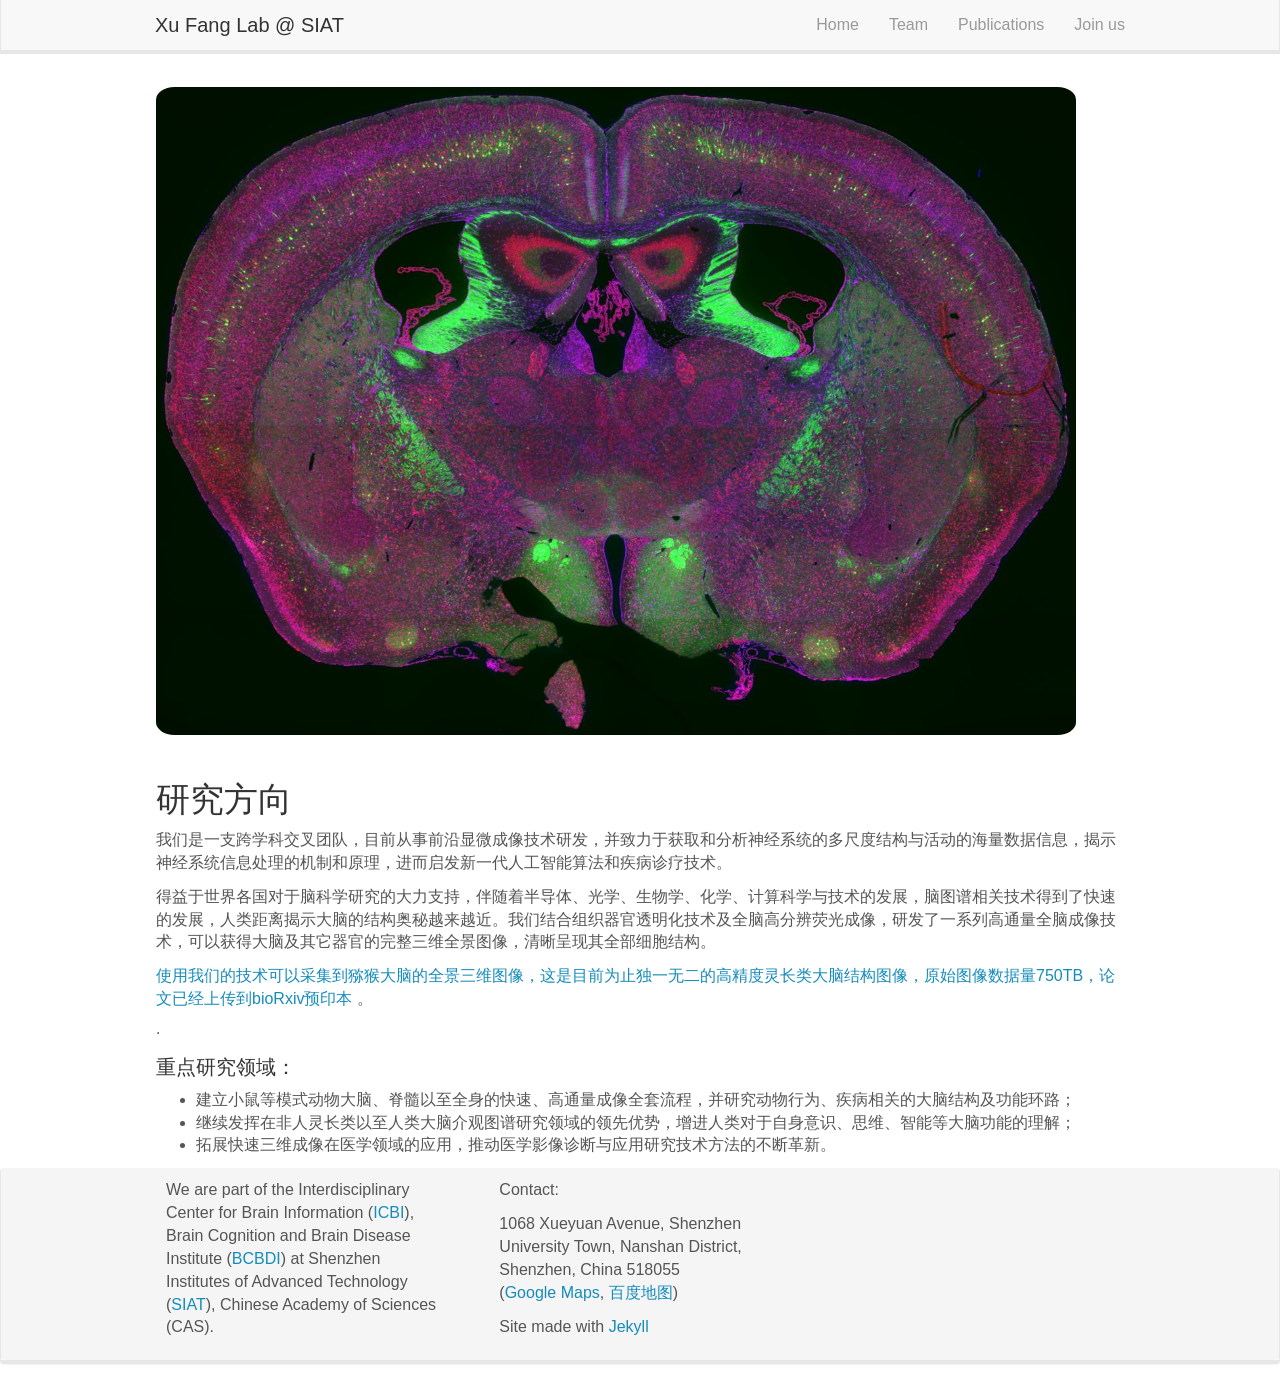
<file: index.html>
<!DOCTYPE html>
<html>

  <head>
  <meta charset="utf-8">
  <meta http-equiv="X-UA-Compatible" content="IE=edge">
  <meta name="viewport" content="width=device-width, initial-scale=1">
  <title>Xu Fang Lab</title>
  <meta name="description" content="Xu Fang Lab">
  <link rel="stylesheet" href="/css/main.css">
  <link rel="canonical" href="/">
  <link rel="shortcut icon" type ="image/x-icon" href="/images/favicon.ico">

<script>
  var _hmt = _hmt || [];
  (function() {
     var hm = document.createElement("script");
     hm.src = "https://hm.baidu.com/hm.js?5bd2baf605d6e0dc0a55698c553e26a9";
     var s = document.getElementsByTagName("script")[0]; 
     s.parentNode.insertBefore(hm, s);
  })();
</script>



</head>


  <body>

    <div class="navbar navbar-default navbar-fixed-top" role="navigation">
  <div class="container-fluid">
	<div class="navbar-header">
	  <button type="button" class="navbar-toggle collapsed" data-toggle="collapse" data-target="#navbar-collapse-1" aria-expanded="false">
		<span class="sr-only">Toggle navigation</span>
		<span class="icon-bar"></span>
		<span class="icon-bar"></span>
		<span class="icon-bar"></span>
	  </button>
	
    <a class="navbar-brand" href="/">Xu Fang Lab @ SIAT</a>
	</div>
	<div class="collapse navbar-collapse" id="navbar-collapse-1">
	  <ul class="nav navbar-nav navbar-right">
		<li><a href="/">Home</a></li>
		<li><a href="/team">Team</a></li>
		<li><a href="/publications">Publications</a></li>
		<li><a href="/join_us">Join us</a></li>
		<!-- <li><a href="/pictures">(Pics)</a></li> -->
	  </ul>
	</div>
  </div>
</div>


    <div class="container-fluid">
      <div class="row">
        <div id="textid" class="col-sm-12">
  <figure>
  <p><img src="/images/slider7001400/2.jpg" width="95%" /></p>
</figure>

<h2 id="研究方向">研究方向</h2>

<p>我们是一支跨学科交叉团队，目前从事前沿显微成像技术研发，并致力于获取和分析神经系统的多尺度结构与活动的海量数据信息，揭示神经系统信息处理的机制和原理，进而启发新一代人工智能算法和疾病诊疗技术。</p>

<p>得益于世界各国对于脑科学研究的大力支持，伴随着半导体、光学、生物学、化学、计算科学与技术的发展，脑图谱相关技术得到了快速的发展，人类距离揭示大脑的结构奥秘越来越近。我们结合组织器官透明化技术及全脑高分辨荧光成像，研发了一系列高通量全脑成像技术，可以获得大脑及其它器官的完整三维全景图像，清晰呈现其全部细胞结构。</p>

<p><a href="https://www.biorxiv.org/content/10.1101/2020.09.25.313395v1">使用我们的技术可以采集到猕猴大脑的全景三维图像，这是目前为止独一无二的高精度灵长类大脑结构图像，原始图像数据量750TB，论文已经上传到bioRxiv预印本</a> 。</p>

<p>·</p>

<h4 id="重点研究领域">重点研究领域：</h4>

<ul>
  <li>建立小鼠等模式动物大脑、脊髓以至全身的快速、高通量成像全套流程，并研究动物行为、疾病相关的大脑结构及功能环路；</li>
  <li>继续发挥在非人灵长类以至人类大脑介观图谱研究领域的领先优势，增进人类对于自身意识、思维、智能等大脑功能的理解；</li>
  <li>拓展快速三维成像在医学领域的应用，推动医学影像诊断与应用研究技术方法的不断革新。</li>
</ul>


</div>

      </div>
    </div>

    <div id="footer" class="panel">
  <div class="panel-footer">
	<div class="container-fluid">
	  <div class="row">
		<div class="col-sm-4">
          <p>We are part of the Interdisciplinary Center for Brain Information (<a href="http://icbi.siat.ac.cn">ICBI</a>), Brain Cognition and Brain Disease Institute (<a href="http://bcbdi.siat.ac.cn/" target="blank_">BCBDI</a>) at Shenzhen Institutes of Advanced Technology (<a href="http://www.siat.cas.cn/" target="blank_">SIAT</a>), Chinese Academy of Sciences (CAS).</p>
		</div>
		<div class="col-sm-4">
		  <p>Contact:</p>
		  <p>1068 Xueyuan Avenue, Shenzhen University Town, Nanshan District, Shenzhen, China 518055<br />
            (<a href="https://goo.gl/maps/DZ2ryodVVL6DRswy5" target="blank_">Google Maps</a>, <a href="https://j.map.baidu.com/a3/TMF" target="blank_">百度地图</a>)</p>
          <p>Site made with <a href="https://jekyllrb.com" target="blank_">Jekyll</a></p>
		</div>
	  </div>
	</div>
  </div>
</div>

<script src="/google/jquery.min.js"></script>
<script src="/js/bootstrap.min.js"></script>


  </body>

</html>
</file>
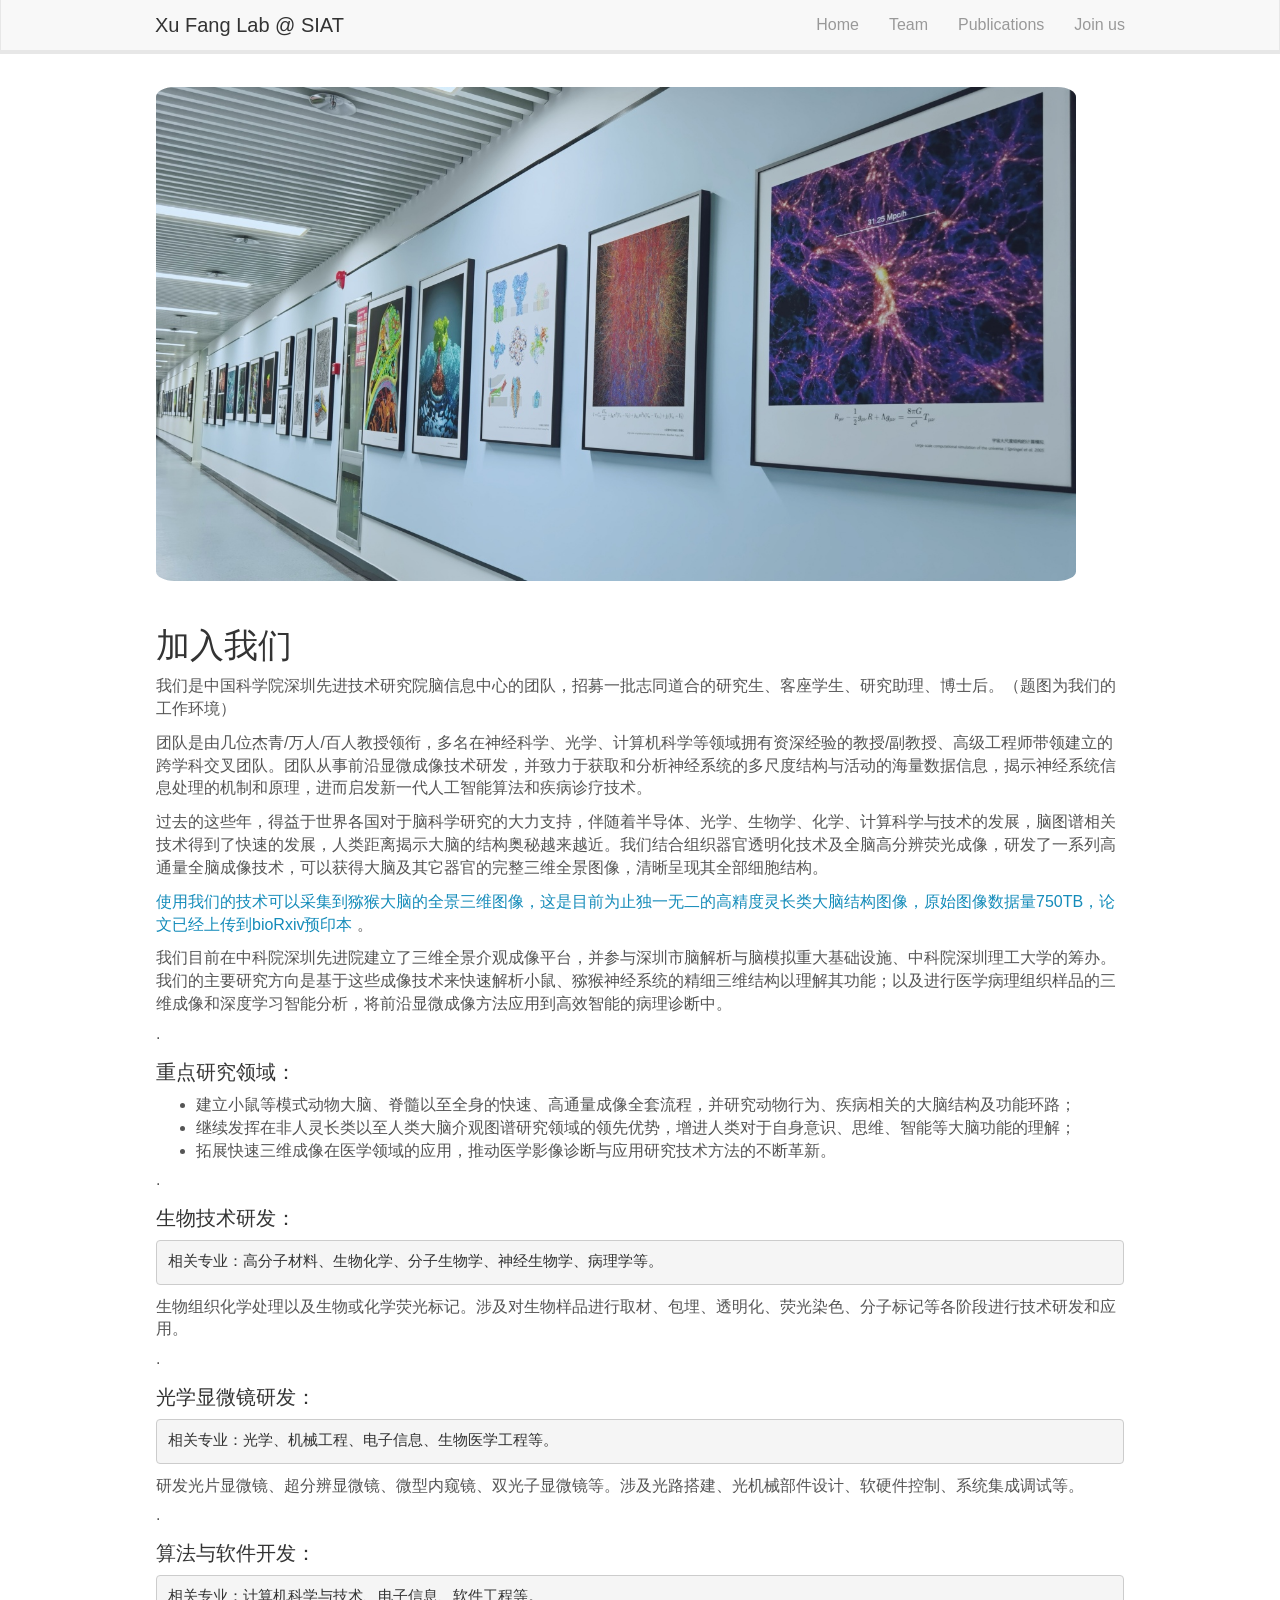
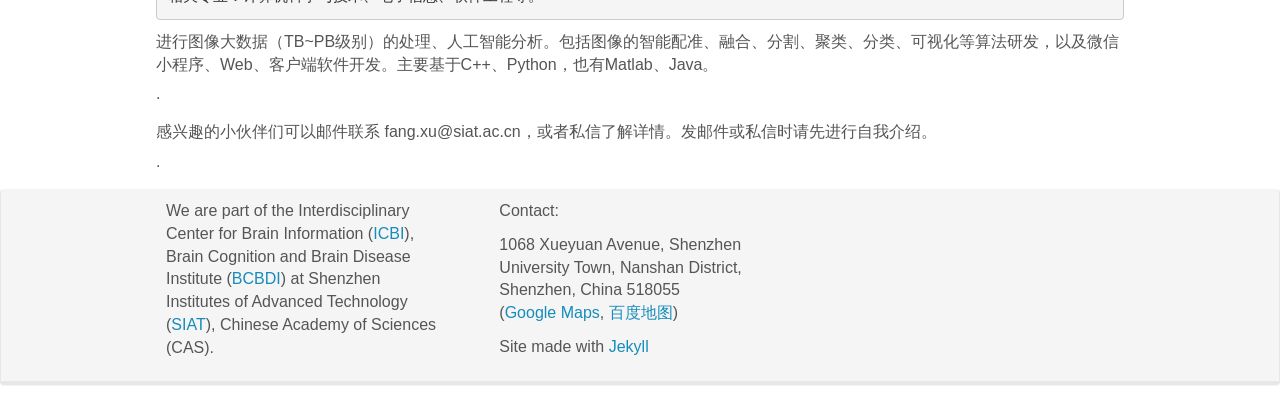
<file: join_us/index.html>
<!DOCTYPE html>
<html>

  <head>
  <meta charset="utf-8">
  <meta http-equiv="X-UA-Compatible" content="IE=edge">
  <meta name="viewport" content="width=device-width, initial-scale=1">
  <title>Xu Fang Lab @ SIAT - Join us</title>
  <meta name="description" content="Xu Fang Lab @ SIAT -- Join us">
  <link rel="stylesheet" href="/css/main.css">
  <link rel="canonical" href="/join_us/">
  <link rel="shortcut icon" type ="image/x-icon" href="/images/favicon.ico">

<script>
  var _hmt = _hmt || [];
  (function() {
     var hm = document.createElement("script");
     hm.src = "https://hm.baidu.com/hm.js?5bd2baf605d6e0dc0a55698c553e26a9";
     var s = document.getElementsByTagName("script")[0]; 
     s.parentNode.insertBefore(hm, s);
  })();
</script>



</head>


  <body>

    <div class="navbar navbar-default navbar-fixed-top" role="navigation">
  <div class="container-fluid">
	<div class="navbar-header">
	  <button type="button" class="navbar-toggle collapsed" data-toggle="collapse" data-target="#navbar-collapse-1" aria-expanded="false">
		<span class="sr-only">Toggle navigation</span>
		<span class="icon-bar"></span>
		<span class="icon-bar"></span>
		<span class="icon-bar"></span>
	  </button>
	
    <a class="navbar-brand" href="/">Xu Fang Lab @ SIAT</a>
	</div>
	<div class="collapse navbar-collapse" id="navbar-collapse-1">
	  <ul class="nav navbar-nav navbar-right">
		<li><a href="/">Home</a></li>
		<li><a href="/team">Team</a></li>
		<li><a href="/publications">Publications</a></li>
		<li><a href="/join_us">Join us</a></li>
		<!-- <li><a href="/pictures">(Pics)</a></li> -->
	  </ul>
	</div>
  </div>
</div>


    <div class="container-fluid">
      <div class="row">
        <div id="textid" class="col-sm-12">
  <figure>
  <p><img src="/images/ICBI-E5.jpg" width="95%" /></p>
</figure>

<h2 id="加入我们">加入我们</h2>

<p>我们是中国科学院深圳先进技术研究院脑信息中心的团队，招募一批志同道合的研究生、客座学生、研究助理、博士后。（题图为我们的工作环境）</p>

<p>团队是由几位杰青/万人/百人教授领衔，多名在神经科学、光学、计算机科学等领域拥有资深经验的教授/副教授、高级工程师带领建立的跨学科交叉团队。团队从事前沿显微成像技术研发，并致力于获取和分析神经系统的多尺度结构与活动的海量数据信息，揭示神经系统信息处理的机制和原理，进而启发新一代人工智能算法和疾病诊疗技术。</p>

<p>过去的这些年，得益于世界各国对于脑科学研究的大力支持，伴随着半导体、光学、生物学、化学、计算科学与技术的发展，脑图谱相关技术得到了快速的发展，人类距离揭示大脑的结构奥秘越来越近。我们结合组织器官透明化技术及全脑高分辨荧光成像，研发了一系列高通量全脑成像技术，可以获得大脑及其它器官的完整三维全景图像，清晰呈现其全部细胞结构。</p>

<p><a href="https://www.biorxiv.org/content/10.1101/2020.09.25.313395v1">使用我们的技术可以采集到猕猴大脑的全景三维图像，这是目前为止独一无二的高精度灵长类大脑结构图像，原始图像数据量750TB，论文已经上传到bioRxiv预印本</a> 。</p>

<p>我们目前在中科院深圳先进院建立了三维全景介观成像平台，并参与深圳市脑解析与脑模拟重大基础设施、中科院深圳理工大学的筹办。我们的主要研究方向是基于这些成像技术来快速解析小鼠、猕猴神经系统的精细三维结构以理解其功能；以及进行医学病理组织样品的三维成像和深度学习智能分析，将前沿显微成像方法应用到高效智能的病理诊断中。</p>

<p>·</p>

<h4 id="重点研究领域">重点研究领域：</h4>

<ul>
  <li>建立小鼠等模式动物大脑、脊髓以至全身的快速、高通量成像全套流程，并研究动物行为、疾病相关的大脑结构及功能环路；</li>
  <li>继续发挥在非人灵长类以至人类大脑介观图谱研究领域的领先优势，增进人类对于自身意识、思维、智能等大脑功能的理解；</li>
  <li>拓展快速三维成像在医学领域的应用，推动医学影像诊断与应用研究技术方法的不断革新。</li>
</ul>

<p>·</p>

<h4 id="生物技术研发">生物技术研发：</h4>
<div class="language-plaintext highlighter-rouge"><div class="highlight"><pre class="highlight"><code>相关专业：高分子材料、生物化学、分子生物学、神经生物学、病理学等。
</code></pre></div></div>

<p>生物组织化学处理以及生物或化学荧光标记。涉及对生物样品进行取材、包埋、透明化、荧光染色、分子标记等各阶段进行技术研发和应用。</p>

<p>·</p>

<h4 id="光学显微镜研发">光学显微镜研发：</h4>

<div class="language-plaintext highlighter-rouge"><div class="highlight"><pre class="highlight"><code>相关专业：光学、机械工程、电子信息、生物医学工程等。
</code></pre></div></div>

<p>研发光片显微镜、超分辨显微镜、微型内窥镜、双光子显微镜等。涉及光路搭建、光机械部件设计、软硬件控制、系统集成调试等。</p>

<p>·</p>

<h4 id="算法与软件开发">算法与软件开发：</h4>

<div class="language-plaintext highlighter-rouge"><div class="highlight"><pre class="highlight"><code>相关专业：计算机科学与技术、电子信息、软件工程等。
</code></pre></div></div>

<p>进行图像大数据（TB~PB级别）的处理、人工智能分析。包括图像的智能配准、融合、分割、聚类、分类、可视化等算法研发，以及微信小程序、Web、客户端软件开发。主要基于C++、Python，也有Matlab、Java。</p>

<p>·</p>

<p>感兴趣的小伙伴们可以邮件联系 fang.xu@siat.ac.cn，或者私信了解详情。发邮件或私信时请先进行自我介绍。</p>

<p>·</p>

<!-- 
### Applications for Postdoc positions
to be added
### Applications for PhD/Master degrees 
to be added
### Applications for Research Assistants 
to be added 
### Master projects for SIAT students
If you are a Master student at Leiden University looking for a Master project, contact investigators in ICBI per email or stop by thier offices.

### Bsc / Master students from elsewhere
If you are interested in pursuing a Master degree at SIAT, see [LINK](future link). Sometimes, we take master students or summer interns if we get exceptional applicants (this usually means very good grades and a personal recommendation).

-->


</div>

      </div>
    </div>

    <div id="footer" class="panel">
  <div class="panel-footer">
	<div class="container-fluid">
	  <div class="row">
		<div class="col-sm-4">
          <p>We are part of the Interdisciplinary Center for Brain Information (<a href="http://icbi.siat.ac.cn">ICBI</a>), Brain Cognition and Brain Disease Institute (<a href="http://bcbdi.siat.ac.cn/" target="blank_">BCBDI</a>) at Shenzhen Institutes of Advanced Technology (<a href="http://www.siat.cas.cn/" target="blank_">SIAT</a>), Chinese Academy of Sciences (CAS).</p>
		</div>
		<div class="col-sm-4">
		  <p>Contact:</p>
		  <p>1068 Xueyuan Avenue, Shenzhen University Town, Nanshan District, Shenzhen, China 518055<br />
            (<a href="https://goo.gl/maps/DZ2ryodVVL6DRswy5" target="blank_">Google Maps</a>, <a href="https://j.map.baidu.com/a3/TMF" target="blank_">百度地图</a>)</p>
          <p>Site made with <a href="https://jekyllrb.com" target="blank_">Jekyll</a></p>
		</div>
	  </div>
	</div>
  </div>
</div>

<script src="/google/jquery.min.js"></script>
<script src="/js/bootstrap.min.js"></script>


  </body>

</html>
</file>
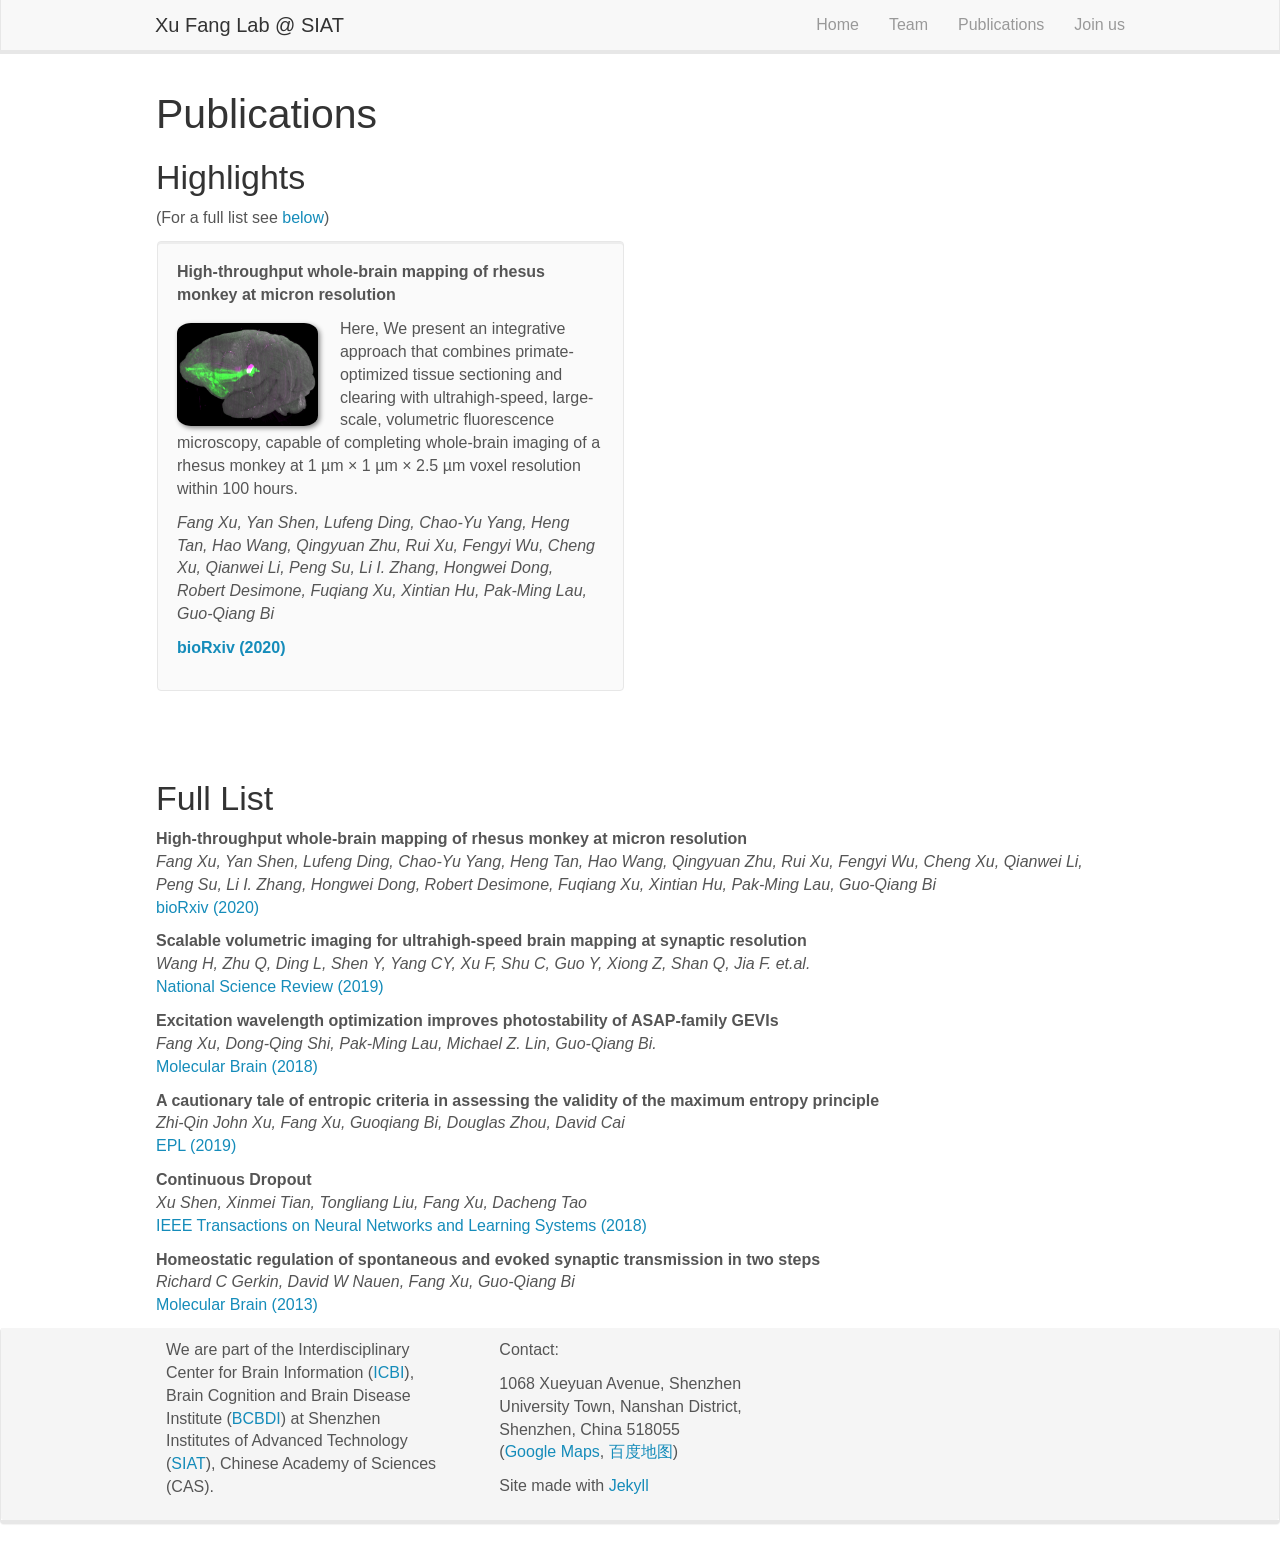
<file: publications/index.html>
<!DOCTYPE html>
<html>

  <head>
  <meta charset="utf-8">
  <meta http-equiv="X-UA-Compatible" content="IE=edge">
  <meta name="viewport" content="width=device-width, initial-scale=1">
  <title>Xu Fang Lab @ SIAT - Publications</title>
  <meta name="description" content="Xu Fang Lab @ SIAT -- Publications.">
  <link rel="stylesheet" href="/css/main.css">
  <link rel="canonical" href="/publications/">
  <link rel="shortcut icon" type ="image/x-icon" href="/images/favicon.ico">

<script>
  var _hmt = _hmt || [];
  (function() {
     var hm = document.createElement("script");
     hm.src = "https://hm.baidu.com/hm.js?5bd2baf605d6e0dc0a55698c553e26a9";
     var s = document.getElementsByTagName("script")[0]; 
     s.parentNode.insertBefore(hm, s);
  })();
</script>



</head>


  <body>

    <div class="navbar navbar-default navbar-fixed-top" role="navigation">
  <div class="container-fluid">
	<div class="navbar-header">
	  <button type="button" class="navbar-toggle collapsed" data-toggle="collapse" data-target="#navbar-collapse-1" aria-expanded="false">
		<span class="sr-only">Toggle navigation</span>
		<span class="icon-bar"></span>
		<span class="icon-bar"></span>
		<span class="icon-bar"></span>
	  </button>
	
    <a class="navbar-brand" href="/">Xu Fang Lab @ SIAT</a>
	</div>
	<div class="collapse navbar-collapse" id="navbar-collapse-1">
	  <ul class="nav navbar-nav navbar-right">
		<li><a href="/">Home</a></li>
		<li><a href="/team">Team</a></li>
		<li><a href="/publications">Publications</a></li>
		<li><a href="/join_us">Join us</a></li>
		<!-- <li><a href="/pictures">(Pics)</a></li> -->
	  </ul>
	</div>
  </div>
</div>


    <div class="container-fluid">
      <div class="row">
        <div id="gridid" class="col-sm-12">
  <h1 id="publications">Publications</h1>

<h2 id="highlights">Highlights</h2>

<p>(For a full list see <a href="#full-list">below</a>)</p>

<div class="row">

  <div class="col-sm-6 clearfix">
    <div class="well">
      <pubtit>High-throughput whole-brain mapping of rhesus monkey at micron resolution</pubtit>
      <p><img src="/images/pubpic/macaque.png" class="img-responsive" width="33%" style="float: left" /></p>
      <p>Here, We present an integrative approach that combines primate-optimized tissue sectioning and clearing with ultrahigh-speed, large-scale, volumetric fluorescence microscopy, capable of completing whole-brain imaging of a rhesus monkey at 1 µm × 1 µm × 2.5 µm voxel resolution within 100 hours.</p>
      <p><em>Fang Xu, Yan Shen, Lufeng Ding, Chao-Yu Yang, Heng Tan, Hao Wang, Qingyuan Zhu, Rui Xu, Fengyi Wu, Cheng Xu, Qianwei Li, Peng Su, Li I. Zhang, Hongwei Dong, Robert Desimone, Fuqiang Xu, Xintian Hu, Pak-Ming Lau, Guo-Qiang Bi</em></p>
      <p><strong><a href="https://doi.org/10.1101/2020.09.25.313395">bioRxiv (2020)</a></strong></p>
      <p class="text-danger"><strong> </strong></p>
      <p> </p>
    </div>
  </div>

</div>

<p>   </p>

<h2 id="full-list">Full List</h2>

<p><strong>High-throughput whole-brain mapping of rhesus monkey at micron resolution</strong> <br />
  <em>Fang Xu, Yan Shen, Lufeng Ding, Chao-Yu Yang, Heng Tan, Hao Wang, Qingyuan Zhu, Rui Xu, Fengyi Wu, Cheng Xu, Qianwei Li, Peng Su, Li I. Zhang, Hongwei Dong, Robert Desimone, Fuqiang Xu, Xintian Hu, Pak-Ming Lau, Guo-Qiang Bi </em><br /><a href="https://doi.org/10.1101/2020.09.25.313395">bioRxiv (2020)</a></p>

<p><strong>Scalable volumetric imaging for ultrahigh-speed brain mapping at synaptic resolution</strong> <br />
  <em>Wang H, Zhu Q, Ding L, Shen Y, Yang CY, Xu F, Shu C, Guo Y, Xiong Z, Shan Q, Jia F. et.al. </em><br /><a href="https://academic.oup.com/nsr/article/6/5/982/5475673">National Science Review (2019)</a></p>

<p><strong>Excitation wavelength optimization improves photostability of ASAP-family GEVIs</strong> <br />
  <em>Fang Xu, Dong-Qing Shi, Pak-Ming Lau, Michael Z. Lin, Guo-Qiang Bi. </em><br /><a href="https://molecularbrain.biomedcentral.com/articles/10.1186/s13041-018-0374-7">Molecular Brain (2018)</a></p>

<p><strong>A cautionary tale of entropic criteria in assessing the validity of the maximum entropy principle</strong> <br />
  <em>Zhi-Qin John Xu, Fang Xu, Guoqiang Bi, Douglas Zhou, David Cai </em><br /><a href="https://iopscience.iop.org/article/10.1209/0295-5075/126/38005/meta">EPL (2019)</a></p>

<p><strong>Continuous Dropout</strong> <br />
  <em>Xu Shen, Xinmei Tian, Tongliang Liu, Fang Xu, Dacheng Tao </em><br /><a href="https://ieeexplore.ieee.org/abstract/document/8057594">IEEE Transactions on Neural Networks and Learning Systems (2018)</a></p>

<p><strong>Homeostatic regulation of spontaneous and evoked synaptic transmission in two steps</strong> <br />
  <em>Richard C Gerkin, David W Nauen, Fang Xu, Guo-Qiang Bi </em><br /><a href="https://link.springer.com/article/10.1186/1756-6606-6-38">Molecular Brain (2013)</a></p>


</div>

      </div>
    </div>

    <div id="footer" class="panel">
  <div class="panel-footer">
	<div class="container-fluid">
	  <div class="row">
		<div class="col-sm-4">
          <p>We are part of the Interdisciplinary Center for Brain Information (<a href="http://icbi.siat.ac.cn">ICBI</a>), Brain Cognition and Brain Disease Institute (<a href="http://bcbdi.siat.ac.cn/" target="blank_">BCBDI</a>) at Shenzhen Institutes of Advanced Technology (<a href="http://www.siat.cas.cn/" target="blank_">SIAT</a>), Chinese Academy of Sciences (CAS).</p>
		</div>
		<div class="col-sm-4">
		  <p>Contact:</p>
		  <p>1068 Xueyuan Avenue, Shenzhen University Town, Nanshan District, Shenzhen, China 518055<br />
            (<a href="https://goo.gl/maps/DZ2ryodVVL6DRswy5" target="blank_">Google Maps</a>, <a href="https://j.map.baidu.com/a3/TMF" target="blank_">百度地图</a>)</p>
          <p>Site made with <a href="https://jekyllrb.com" target="blank_">Jekyll</a></p>
		</div>
	  </div>
	</div>
  </div>
</div>

<script src="/google/jquery.min.js"></script>
<script src="/js/bootstrap.min.js"></script>


  </body>

</html>
</file>
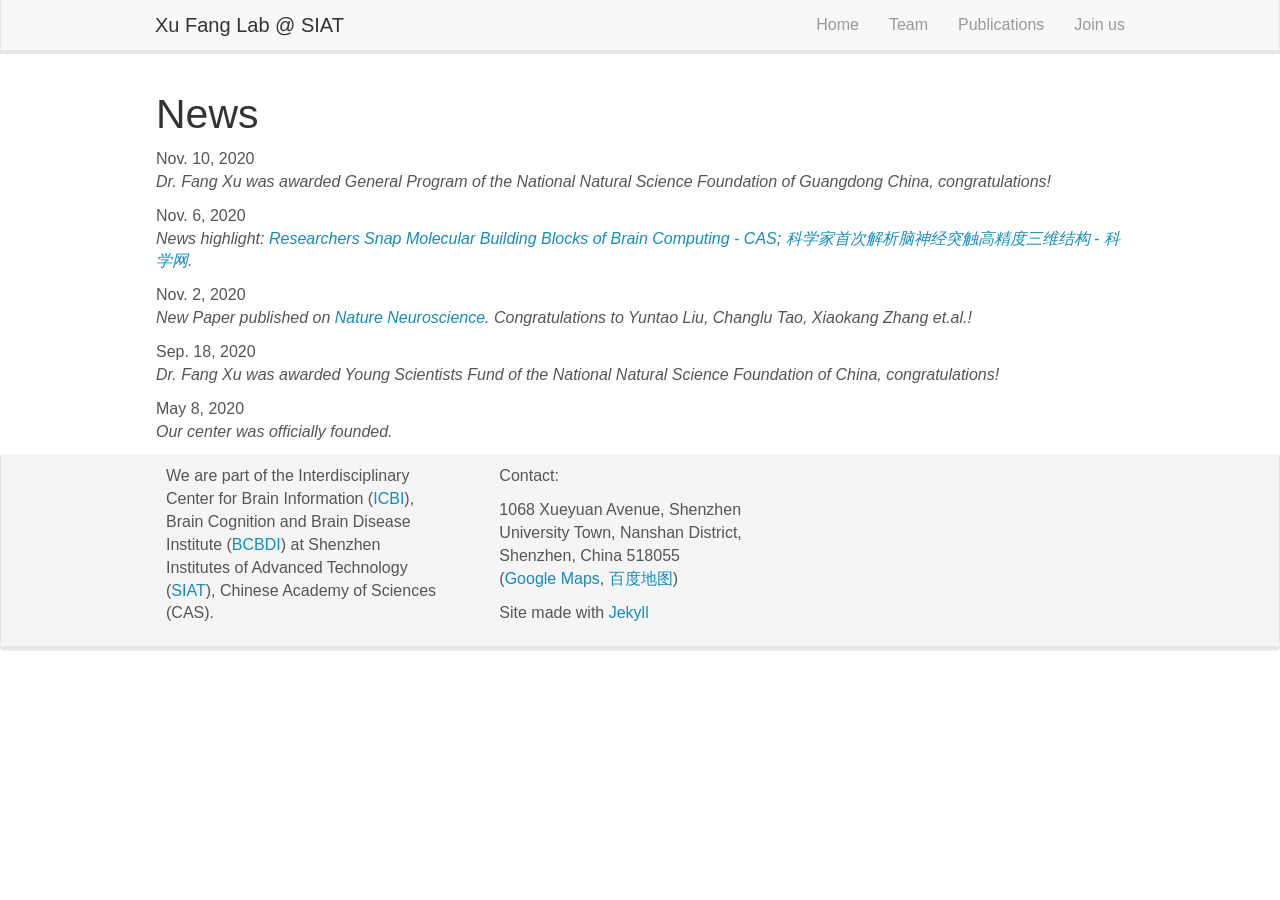
<file: allnews.html>
<!DOCTYPE html>
<html>

  <head>
  <meta charset="utf-8">
  <meta http-equiv="X-UA-Compatible" content="IE=edge">
  <meta name="viewport" content="width=device-width, initial-scale=1">
  <title>News</title>
  <meta name="description" content="ICBI @ SIAT">
  <link rel="stylesheet" href="/css/main.css">
  <link rel="canonical" href="/allnews.html">
  <link rel="shortcut icon" type ="image/x-icon" href="/images/favicon.ico">

<script>
  var _hmt = _hmt || [];
  (function() {
     var hm = document.createElement("script");
     hm.src = "https://hm.baidu.com/hm.js?5bd2baf605d6e0dc0a55698c553e26a9";
     var s = document.getElementsByTagName("script")[0]; 
     s.parentNode.insertBefore(hm, s);
  })();
</script>



</head>


  <body>

    <div class="navbar navbar-default navbar-fixed-top" role="navigation">
  <div class="container-fluid">
	<div class="navbar-header">
	  <button type="button" class="navbar-toggle collapsed" data-toggle="collapse" data-target="#navbar-collapse-1" aria-expanded="false">
		<span class="sr-only">Toggle navigation</span>
		<span class="icon-bar"></span>
		<span class="icon-bar"></span>
		<span class="icon-bar"></span>
	  </button>
	
    <a class="navbar-brand" href="/">Xu Fang Lab @ SIAT</a>
	</div>
	<div class="collapse navbar-collapse" id="navbar-collapse-1">
	  <ul class="nav navbar-nav navbar-right">
		<li><a href="/">Home</a></li>
		<li><a href="/team">Team</a></li>
		<li><a href="/publications">Publications</a></li>
		<li><a href="/join_us">Join us</a></li>
		<!-- <li><a href="/pictures">(Pics)</a></li> -->
	  </ul>
	</div>
  </div>
</div>


    <div class="container-fluid">
      <div class="row">
        <div id="textid" class="col-sm-12">
  <h1 id="news">News</h1>

<p>Nov. 10, 2020 <br />
<em>Dr. Fang Xu was awarded General Program of the National Natural Science Foundation of Guangdong China, congratulations!</em></p>

<p>Nov. 6, 2020 <br />
<em>News highlight: <a href="http://english.cas.ac.cn/newsroom/research_news/life/202011/t20201109_248801.shtml">Researchers Snap Molecular Building Blocks of Brain Computing - CAS</a>; <a href="http://news.sciencenet.cn/htmlnews/2020/11/448157.shtm?id=448157">科学家首次解析脑神经突触高精度三维结构 - 科学网</a>.</em></p>

<p>Nov. 2, 2020 <br />
<em>New Paper published on <a href="https://www.nature.com/articles/s41593-020-00729-w">Nature Neuroscience</a>. Congratulations to Yuntao Liu, Changlu Tao, Xiaokang Zhang et.al.!</em></p>

<p>Sep. 18, 2020 <br />
<em>Dr. Fang Xu was awarded Young Scientists Fund of the National Natural Science Foundation of China, congratulations!</em></p>

<p>May 8, 2020 <br />
<em>Our center was officially founded.</em></p>


</div>

      </div>
    </div>

    <div id="footer" class="panel">
  <div class="panel-footer">
	<div class="container-fluid">
	  <div class="row">
		<div class="col-sm-4">
          <p>We are part of the Interdisciplinary Center for Brain Information (<a href="http://icbi.siat.ac.cn">ICBI</a>), Brain Cognition and Brain Disease Institute (<a href="http://bcbdi.siat.ac.cn/" target="blank_">BCBDI</a>) at Shenzhen Institutes of Advanced Technology (<a href="http://www.siat.cas.cn/" target="blank_">SIAT</a>), Chinese Academy of Sciences (CAS).</p>
		</div>
		<div class="col-sm-4">
		  <p>Contact:</p>
		  <p>1068 Xueyuan Avenue, Shenzhen University Town, Nanshan District, Shenzhen, China 518055<br />
            (<a href="https://goo.gl/maps/DZ2ryodVVL6DRswy5" target="blank_">Google Maps</a>, <a href="https://j.map.baidu.com/a3/TMF" target="blank_">百度地图</a>)</p>
          <p>Site made with <a href="https://jekyllrb.com" target="blank_">Jekyll</a></p>
		</div>
	  </div>
	</div>
  </div>
</div>

<script src="/google/jquery.min.js"></script>
<script src="/js/bootstrap.min.js"></script>


  </body>

</html>
</file>
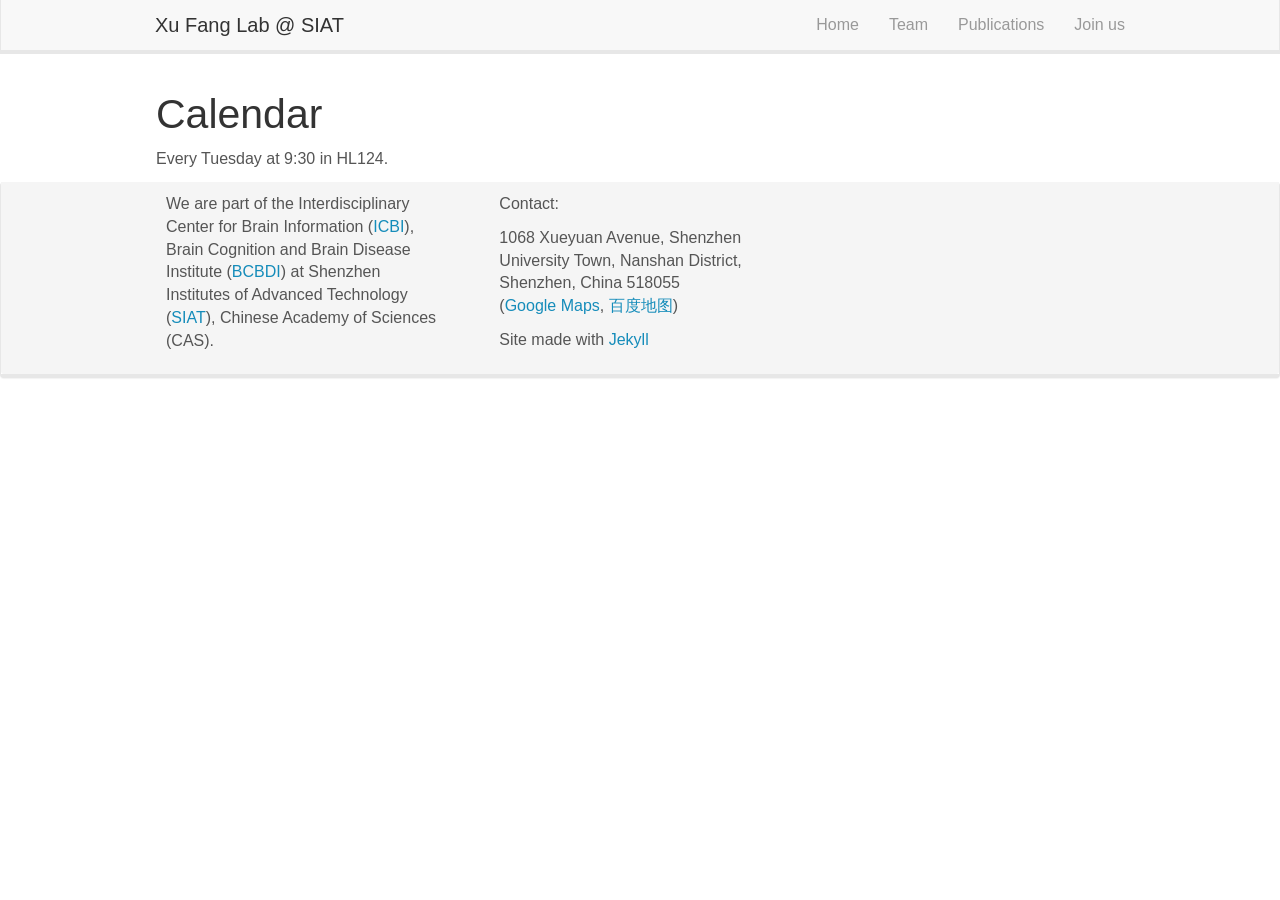
<file: aoa.html>
<!DOCTYPE html>
<html>

  <head>
  <meta charset="utf-8">
  <meta http-equiv="X-UA-Compatible" content="IE=edge">
  <meta name="viewport" content="width=device-width, initial-scale=1">
  <title>ICBI - AOA</title>
  <meta name="description" content="AOA">
  <link rel="stylesheet" href="/css/main.css">
  <link rel="canonical" href="/aoa.html">
  <link rel="shortcut icon" type ="image/x-icon" href="/images/favicon.ico">

<script>
  var _hmt = _hmt || [];
  (function() {
     var hm = document.createElement("script");
     hm.src = "https://hm.baidu.com/hm.js?5bd2baf605d6e0dc0a55698c553e26a9";
     var s = document.getElementsByTagName("script")[0]; 
     s.parentNode.insertBefore(hm, s);
  })();
</script>



</head>


  <body>

    <div class="navbar navbar-default navbar-fixed-top" role="navigation">
  <div class="container-fluid">
	<div class="navbar-header">
	  <button type="button" class="navbar-toggle collapsed" data-toggle="collapse" data-target="#navbar-collapse-1" aria-expanded="false">
		<span class="sr-only">Toggle navigation</span>
		<span class="icon-bar"></span>
		<span class="icon-bar"></span>
		<span class="icon-bar"></span>
	  </button>
	
    <a class="navbar-brand" href="/">Xu Fang Lab @ SIAT</a>
	</div>
	<div class="collapse navbar-collapse" id="navbar-collapse-1">
	  <ul class="nav navbar-nav navbar-right">
		<li><a href="/">Home</a></li>
		<li><a href="/team">Team</a></li>
		<li><a href="/publications">Publications</a></li>
		<li><a href="/join_us">Join us</a></li>
		<!-- <li><a href="/pictures">(Pics)</a></li> -->
	  </ul>
	</div>
  </div>
</div>


    <div class="container-fluid">
      <div class="row">
        <div id="textid" class="col-sm-12">
  <h1 id="calendar">Calendar</h1>

<p>Every Tuesday at 9:30 in HL124.</p>


</div>

      </div>
    </div>

    <div id="footer" class="panel">
  <div class="panel-footer">
	<div class="container-fluid">
	  <div class="row">
		<div class="col-sm-4">
          <p>We are part of the Interdisciplinary Center for Brain Information (<a href="http://icbi.siat.ac.cn">ICBI</a>), Brain Cognition and Brain Disease Institute (<a href="http://bcbdi.siat.ac.cn/" target="blank_">BCBDI</a>) at Shenzhen Institutes of Advanced Technology (<a href="http://www.siat.cas.cn/" target="blank_">SIAT</a>), Chinese Academy of Sciences (CAS).</p>
		</div>
		<div class="col-sm-4">
		  <p>Contact:</p>
		  <p>1068 Xueyuan Avenue, Shenzhen University Town, Nanshan District, Shenzhen, China 518055<br />
            (<a href="https://goo.gl/maps/DZ2ryodVVL6DRswy5" target="blank_">Google Maps</a>, <a href="https://j.map.baidu.com/a3/TMF" target="blank_">百度地图</a>)</p>
          <p>Site made with <a href="https://jekyllrb.com" target="blank_">Jekyll</a></p>
		</div>
	  </div>
	</div>
  </div>
</div>

<script src="/google/jquery.min.js"></script>
<script src="/js/bootstrap.min.js"></script>


  </body>

</html>
</file>
